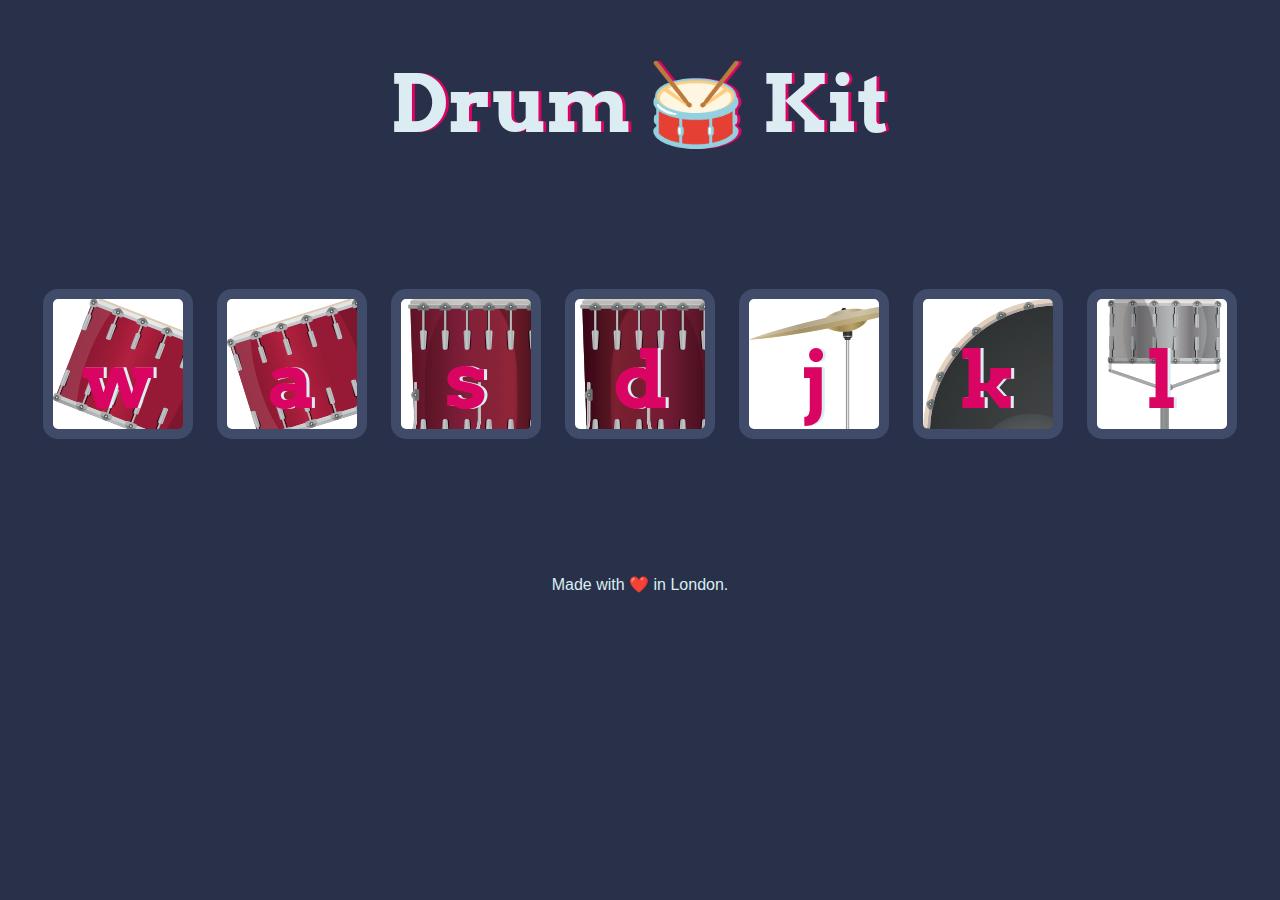
<file: drumkit/index.html>
<!DOCTYPE html>
<html lang="en" dir="ltr">

<head>
  <meta charset="utf-8">
  <title>Drum Kit</title>
  <link rel="stylesheet" href="styles.css">
  <link href="https://fonts.googleapis.com/css?family=Arvo" rel="stylesheet">
</head>

<body>

  <h1 id="title">Drum 🥁 Kit</h1>
  <div class="set">
    <button class="w drum">w</button>
    <button class="a drum">a</button>
    <button class="s drum">s</button>
    <button class="d drum">d</button>
    <button class="j drum">j</button>
    <button class="k drum">k</button>
    <button class="l drum">l</button>
  </div>


  <footer>
    Made with ❤️ in London.
  </footer>

  <script src="index.js"></script>
</body>

</html>
</file>
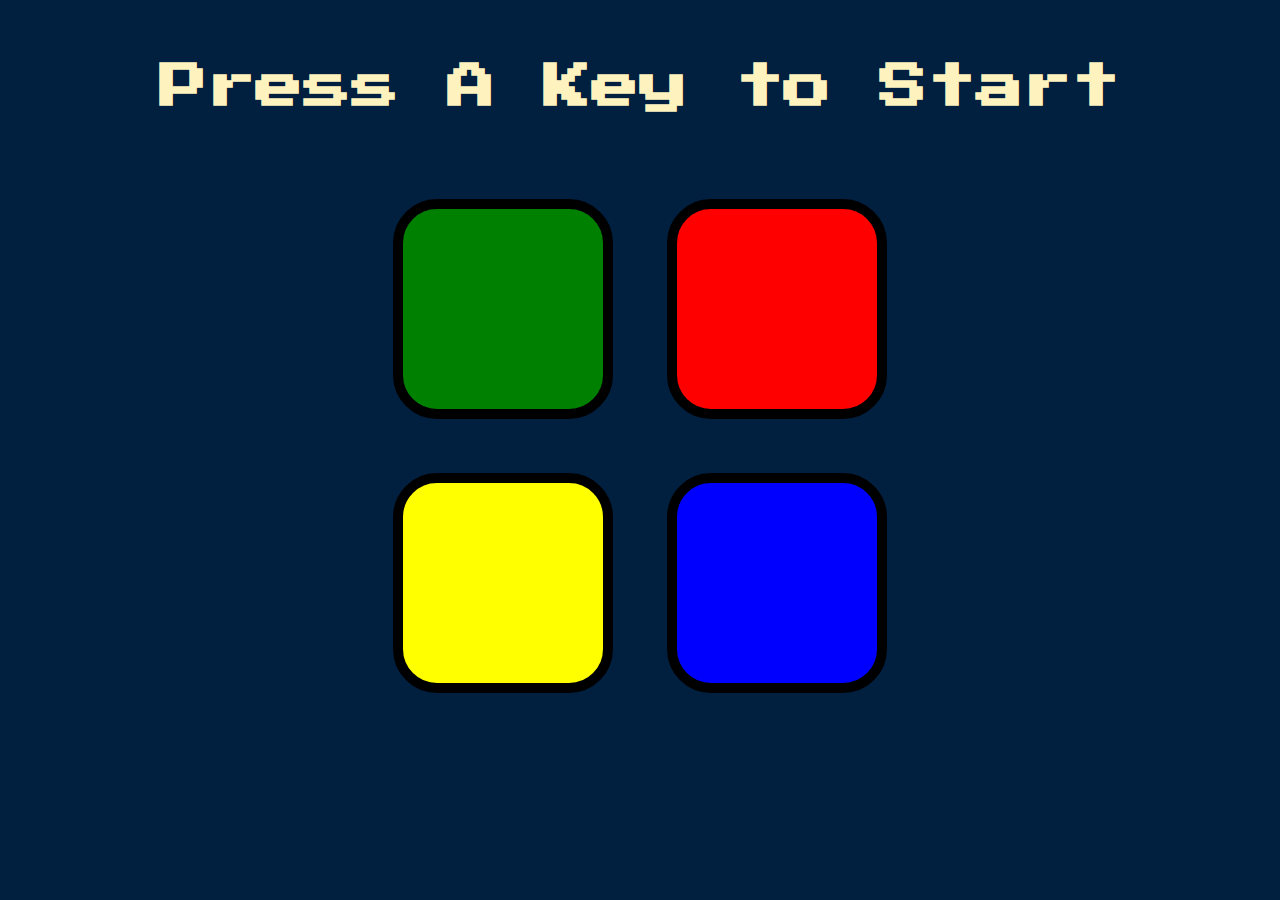
<file: simon/index.html>
<!DOCTYPE html>
<html lang="en" dir="ltr">

<head>
  <meta charset="utf-8">
  <title>Simon</title>
  <link rel="stylesheet" href="styles.css">
  <link href="https://fonts.googleapis.com/css?family=Press+Start+2P" rel="stylesheet">
</head>

<body>
  <h1 id="level-title">Press A Key to Start</h1>
  <button id="startBtn" class="enabledStart" onclick="pressedStart()">
    Start Game!
  </button>
  <div class="container">
    <div id="game">
      <div lass="row">

        <div type="button" id="green" class="btn green">
  
        </div>
  
        <div type="button" id="red" class="btn red">
  
        </div>
      </div>
  
      <div class="row">
  
        <div type="button" id="yellow" class="btn yellow">
  
        </div>
        <div type="button" id="blue" class="btn blue">
  
        </div>
  
      </div>
    </div>
    

    <div class="row" id="highScores">

      <table>
        <thead>
          <tr>
            <th>Rank</th>
            <th>Name</th>
            <th>Level</th>
            <th>Date</th>
          </tr>
        </thead>
        <tbody id="scoreTableBody">
          <!-- Scores will be added here dynamically -->
        </tbody>
      </table>
      <button id="deleteBtn" onclick="deleteScores()">
        Delete scores
      </button>

    </div>
    <button id="leaderboardBtn" onclick="toggleLeaderboard()">
      Leaderboard
    </button>

  </div>

  <script src="https://ajax.googleapis.com/ajax/libs/jquery/3.7.0/jquery.min.js"></script>
  <script src="game.js"></script>
</body>

</html>
</file>
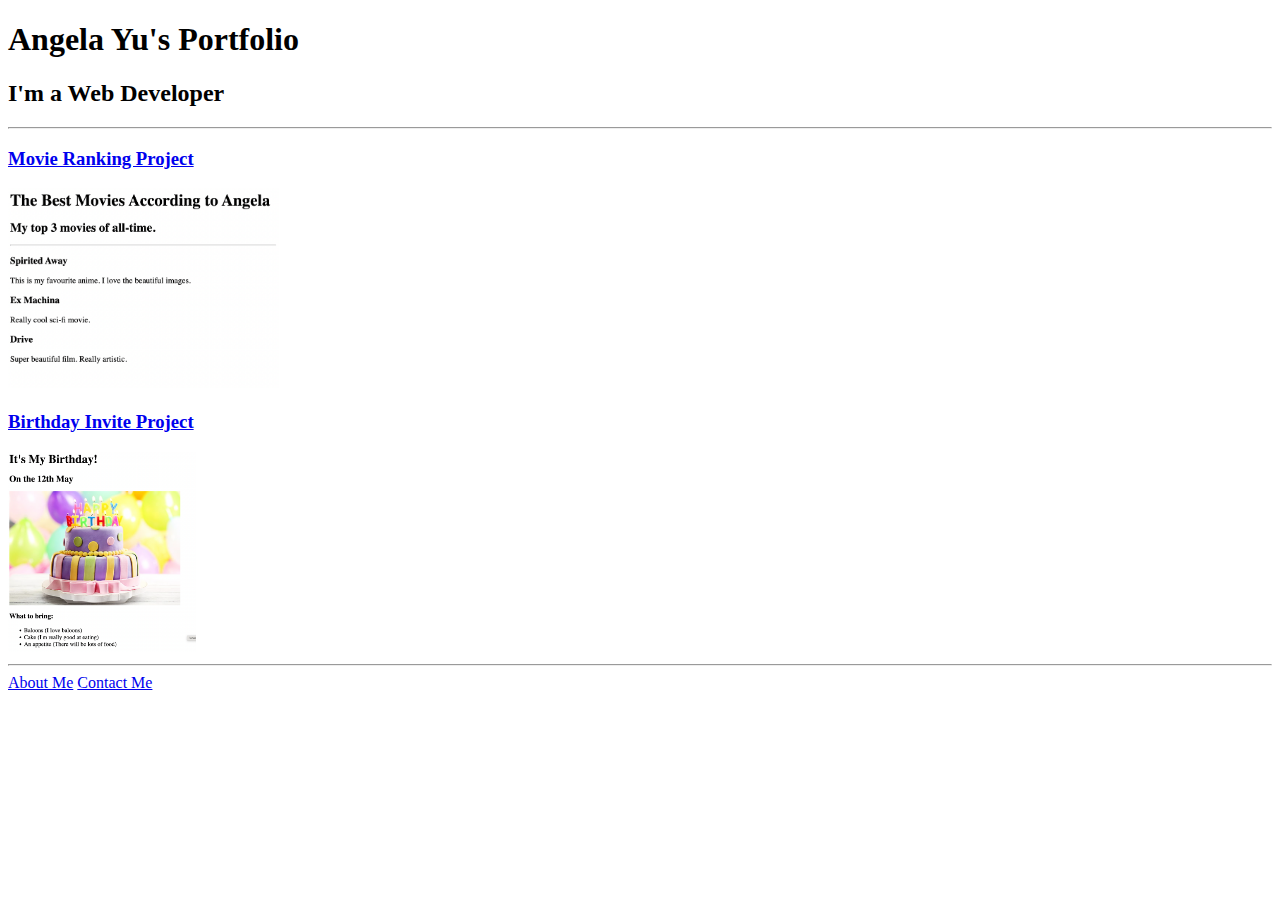
<file: solution.html>
<!DOCTYPE html>
<html lang="en">

<head>
  <meta charset="UTF-8">
  <title>Angela's Portfolio</title>
</head>

<body>
  <h1>Angela Yu's Portfolio</h1>
  <h2>I'm a Web Developer</h2>
  <hr />
  <h3><a href="./public/movie-ranking.html">Movie Ranking Project</a></h3>
  <img src="./assets/images/movie-ranking.png" height="200" alt="movie ranking project preview"/>
  <h3><a href="./public/birthday-invite.html">Birthday Invite Project</a></h3>
  <img src="./assets/images/birthday-invite.png" height="200" alt="birthday invite project preview"/>
  <hr />
  <a href="./public/about.html">About Me</a>
  <a href="./public/contact.html">Contact Me</a>
</body>

</html>
</file>
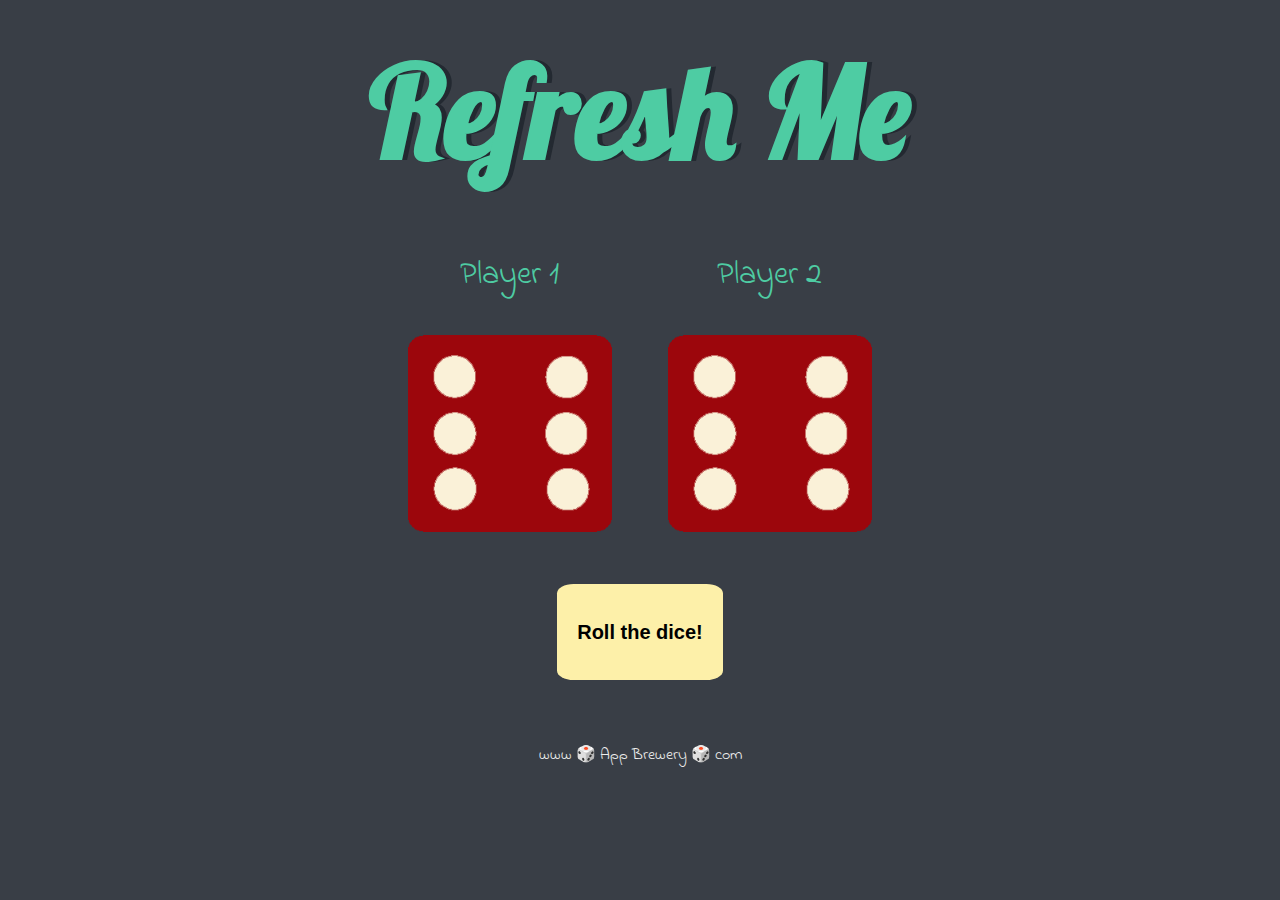
<file: dice/dicee.html>
<!DOCTYPE html>
<html lang="en" dir="ltr">
  <head>
    <meta charset="utf-8">
    <title>Dicee</title>
    <link rel="stylesheet" href="styles.css">
    <link href="https://fonts.googleapis.com/css?family=Indie+Flower|Lobster" rel="stylesheet">
    <script src="index.js"></script>

  </head>
  <body>

    <div class="container">
      <h1>Refresh Me</h1>

      <div class="dice">
        <p>Player 1</p>
        <img class="img1" src=".\images\dice6.png">
      </div>

      <div class="dice">
        <p>Player 2</p>
        <img class="img2" src=".\images\dice6.png">
      </div>

      <div class="actionButton">
        <button id="bounceButton" onclick="rollTheDice()"><h2>Roll the dice!</h2></button>
      </div>

    </div>


  </body>

  <footer>
    www 🎲 App Brewery 🎲 com
  </footer>
</html>
</file>
<file: drumkit/styles.css>
body {
  text-align: center;
  background-color: #283149;
}

h1 {
  font-size: 5rem;
  color: #DBEDF3;
  font-family: "Arvo", cursive;
  text-shadow: 3px 0 #DA0463;

}

footer {
  color: #DBEDF3;
  font-family: sans-serif;
}

.w {
  background-image: url("images/tom1.png");
}

.a {
  background-image: url("images/tom2.png");
}

.s {
  background-image: url("images/tom3.png");
}

.d {
  background-image: url("images/tom4.png");
}

.j {
  background-image: url("images/crash.png");
}

.k {
  background-image: url("images/kick.png");
}

.l {
  background-image: url("images/snare.png");
}

.set {
  margin: 10% auto;
}

.game-over {
  background-color: red;
  opacity: 0.8;
}

.pressed {
  box-shadow: 0 3px 4px 10px red;
  opacity: 0.5;
}

.red {
  color: red;
}

.drum {
  outline: none;
  border: 10px solid #404B69;
  font-size: 5rem;
  font-family: 'Arvo', cursive;
  line-height: 2;
  font-weight: 900;
  color: #DA0463;
  text-shadow: 3px 0 #DBEDF3;
  border-radius: 15px;
  display: inline-block;
  width: 150px;
  height: 150px;
  text-align: center;
  margin: 10px;
  background-color: white;
}
</file>
<file: simon/styles.css>
body {
  text-align: center;
  background-color: #011F3F;
}

#level-title {
  font-family: 'Press Start 2P', cursive;
  font-size: 3rem;
  margin:  5%;
  color: #FEF2BF;
}

.container {
  display: block;
  width: 100%;
  margin: auto;

}

.btn {
  margin: 25px;
  display: inline-block;
  height: 200px;
  width: 200px;
  border: 10px solid black;
  border-radius: 20%;
}

.game-over {
  background-color: red;
  opacity: 0.8;
}

.red {
  background-color: red;
}

.green {
  background-color: green;
}

.blue {
  background-color: blue;
}

.yellow {
  background-color: yellow;
}

.pressed {
  box-shadow: 0 0 20px white;
  background-color: grey;
}

table {
  font-family: 'Press Start 2P', cursive;
  margin: 0 auto;
  text-align: center;
  /* border-collapse: collapse;
  width: 100%; */
}

table th {
  width: 5%;
  background-color: #f2f2f2;
  padding: 5px;
  color: #011F3F;
}

/* Style table rows */
tr {
    border-bottom: 1px solid #ddd; /* Add horizontal border */
    color:#ddd;
}

/* Change row background color on hover */
tr:hover {
  color: #011F3F;
  background-color: #ddd;

}

.btn:hover {
  opacity: 0.8;
}

#deleteBtn {
  margin-top: 10px;
  border-color: red;
  background-color: red;
  padding: 10px;
  border-radius: 5px;
  color: white;
  font-family: 'Press Start 2P', cursive;
  font-size: 1.3em;

  opacity: 0.8;
}

#deleteBtn:hover {
  opacity: 1;
}

#startBtn:hover {
  opacity: 1;
}

#startBtn {
  margin-top: 10px;
  padding: 40px;
  border-radius: 5px;
  font-family: 'Press Start 2P', cursive;
  font-size: 1.3em;
  opacity: 0.8;
}

.disabledStart {
  background-color: #cccccc;
  border-color: #cccccc;
  color: #666666;
  pointer-events: none;
}

.enabledStart {
    border-color: peru;
    background-color: peru;
    pointer-events: auto;
    color: white;
}

#leaderboardBtn {
  margin-top: 10px;
  border-color: orange;
  background-color: orange;
  padding: 10px;
  border-radius: 5px;
  color: white;
  font-family: 'Press Start 2P', cursive;
  font-size: 1.3em;
  opacity: 0.8;
}

#leaderboardBtn:hover {
  opacity: 1;
}
</file>
<file: dice/styles.css>
.container {
  width: 70%;
  margin: auto;
  text-align: center;
}

.dice {
  text-align: center;
  display: inline-block;

}

body {
  background-color: #393E46;
}

h1 {
  margin: 30px;
  font-family: 'Lobster', cursive;
  text-shadow: 5px 0 #232931;
  font-size: 8rem;
  color: #4ECCA3;
}

p {
  font-size: 2rem;
  color: #4ECCA3;
  font-family: 'Indie Flower', cursive;
}

img {
  width: 80%;
}

footer {
  margin-top: 5%;
  color: #EEEEEE;
  text-align: center;
  font-family: 'Indie Flower', cursive;

}

.actionButton {
  margin: 5% auto;
}

button {
  padding: 20px;
  border-radius: 10%;
  border: 0;
  background-color: rgb(253, 240, 169);
}

button:hover {
  background-color: rgb(252, 228, 91);
}

@keyframes bounce {
  0%, 20%, 50%, 80%, 100% {
      transform: translateY(0);
  }
  40% {
      transform: translateY(-30px);
  }
  60% {
      transform: translateY(-15px);
  }
}

.bounce {
  animation: bounce 0.4s ease;
}
</file>
